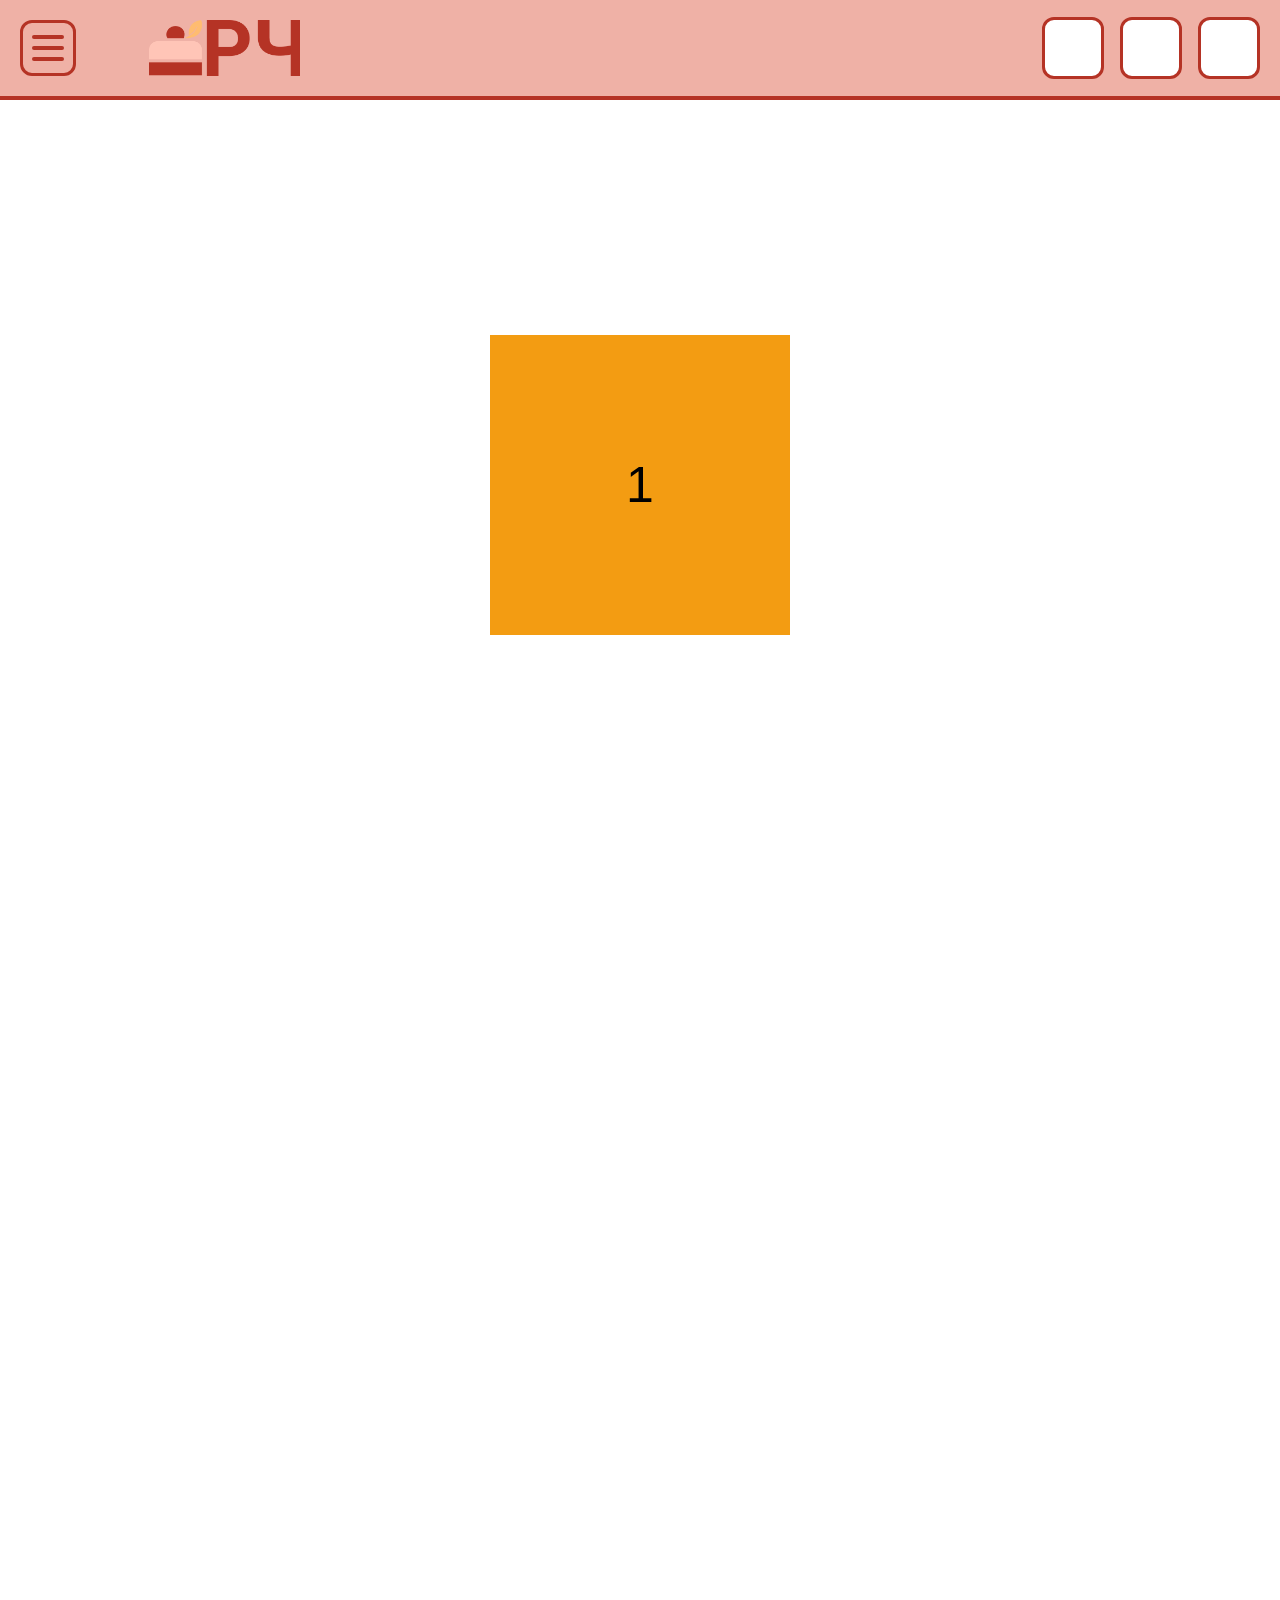
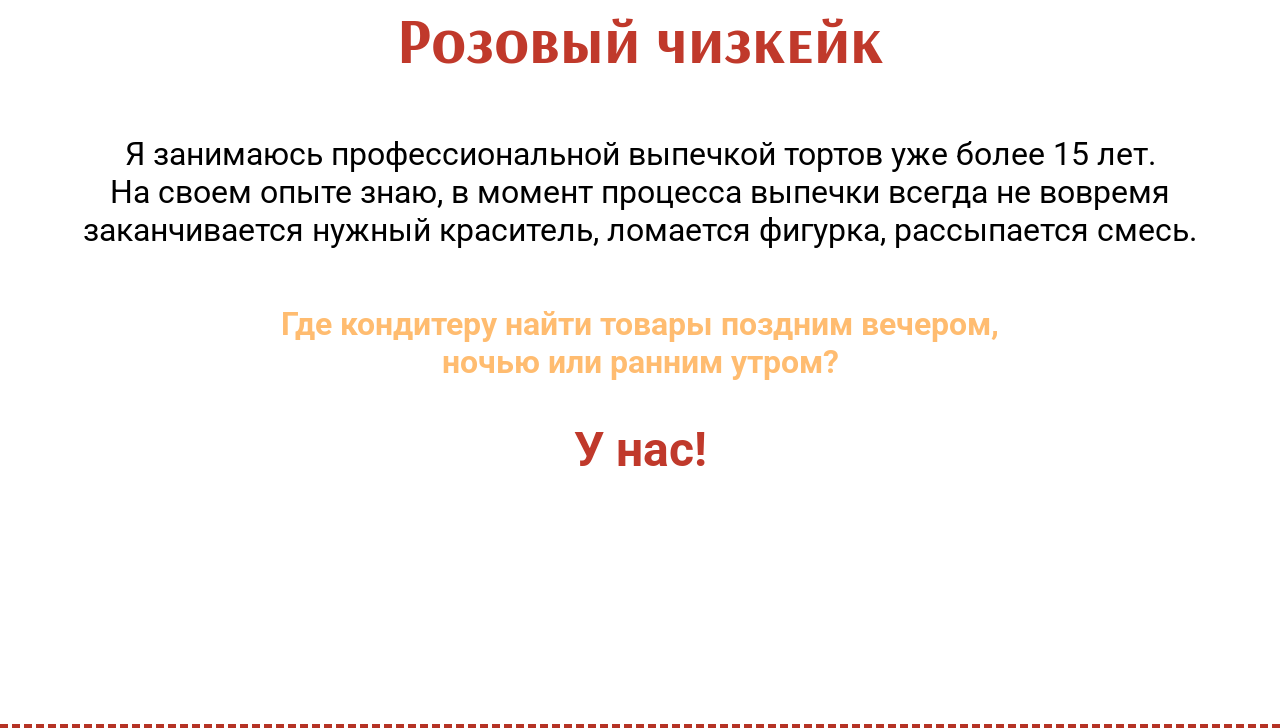
<file: index.html>
<!DOCTYPE html>
<html lang="ru">
<head>
<meta charset="UTF-8">
<meta name="viewport" content="width=device-width, initial-scale=1.0">
<title>РОзовый чизкейк</title>
<link href="https://fonts.googleapis.com/css2?family=Arsenal+SC:wght@400;700&display=swap" rel="stylesheet">
<link href="https://fonts.googleapis.com/css2?family=Roboto:wght@400;700;900&display=swap" rel="stylesheet">
<link rel="stylesheet" href="styles.css">
</head>
<body>

<header class="header">
  <div class="container">
    <div class="left">
      <div class="burger">
        <span></span>
        <span></span>
        <span></span>
      </div>
      <div class="logo">
        <img src="logo.png" alt="Логотип">
      </div>
  </div><div class="icons">
      <span></span>
      <span></span>
      <span></span>
    </div>
</header>

<section class="scroll-section">
  <div class="sticky">
    <div class="box">
      <div class="slide active">1</div>
      <div class="slide">2</div>
      <div class="slide">3</div>
      <div class="slide">4</div>
      <div class="slide">5</div>
    </div>
  </div>
</section>

<section class="text-section">
  <div class="content">
    <h1>Розовый чизкейк</h1>
    <p class="text">
      Я занимаюсь профессиональной выпечкой тортов уже более 15 лет.<br>
      На своем опыте знаю, в момент процесса выпечки всегда не вовремя
      заканчивается нужный краситель, ломается фигурка, рассыпается смесь.
    </p>
    <p class="highlight">
      Где кондитеру найти товары поздним вечером,<br>ночью или ранним утром?
    </p>
    <div class="accent">У нас!</div>
  </div>
</section>

<section class="About">

</section>

<script src="script.js"></script>
</body>
</html>
</file>
<file: styles.css>
body{
    margin:0;
    font-family:Arial;
}

.header {
    position: fixed;
    top: 0;
    width: 100%;
    height: 96px;
    background: #efb1a6;
    z-index: 10;
    border-bottom: 4px solid #B53325;
}

.header .container {
    max-width: 1520px;
    margin: 0 auto;
    padding: 0 20px;
    display: flex;
    justify-content: space-between;
    align-items: center;
    height: 100%;
}
.left {
    display: flex;
    align-items: center;
    gap: 72px;
}

.burger {
    width: 56px;
    height: 56px;
    border: 3px solid #B53325;
    border-radius: 12px;
    display: flex;
    flex-direction: column;
    justify-content: space-around;
    align-items: center;
    padding: 8px 0;
    box-sizing: border-box;
    cursor: pointer;
}

.burger span {
    display: block;
    width: 32px;
    height: 4px;
    background: #B53325;
    border-radius: 2px;
}

.logo {
    width: 153px;
    height: 56px;
    display: flex;
    align-items: center;
    justify-content: center;
    font-weight: bold;
    font-size: 24px;
}

.logo img {
    width: 153px;  
    height: 56px;  
    object-fit: contain;
    display: block;
}

.icons {
    display: flex;
    gap: 16px;
}

.icons span {
    width: 56px;
    height: 56px;
    border: 3px solid #B53325;
    border-radius: 12px;
    display: flex;
    align-items: center;
    justify-content: center;
    background: #fff;
    cursor: pointer;
}

.scroll-section{
    height:500vh;
}

.sticky{
    position:sticky;
    top:70px;
    height:calc(100vh - 70px);
    display:flex;
    align-items:center;
    justify-content:center;
}

.box{
    width:300px;
    height:300px;
    position:relative;
}

.slide{
    position:absolute;
    width:100%;
    height:100%;
    background:#f39c12;
    display:flex;
    align-items:center;
    justify-content:center;
    font-size:50px;
    opacity:0;
    transition:.4s;
}

.slide.active{
    opacity:1;
}

.text-section{
    height: 984px;
    display: flex;
    align-items: center;
    justify-content: center;
    text-align: center;
    padding: 20px;
    border-bottom: 4px dashed #B53325;
}

.content{
    max-width: 1200px;
}

h1{
    font-family: 'Arsenal SC', sans-serif;
    font-weight: 700;
    font-size: 64px;
    color:#c0392b;
    margin-bottom:56px;
}

.highlight{
    color:#FFBC70;
    font-size:32px;
    margin:20px 0;
    font-weight: bold;
    margin-bottom: 40px;
}

.accent{
    color:#c0392b;
    font-size:48px;
    font-weight:bold;
}

.text{
    color:#000;
    font-size:32px;
    font-weight:400;
    margin-bottom:56px;
}

.highlight,
.accent,
.text {
    font-family: 'Roboto', sans-serif;
}
</file>
